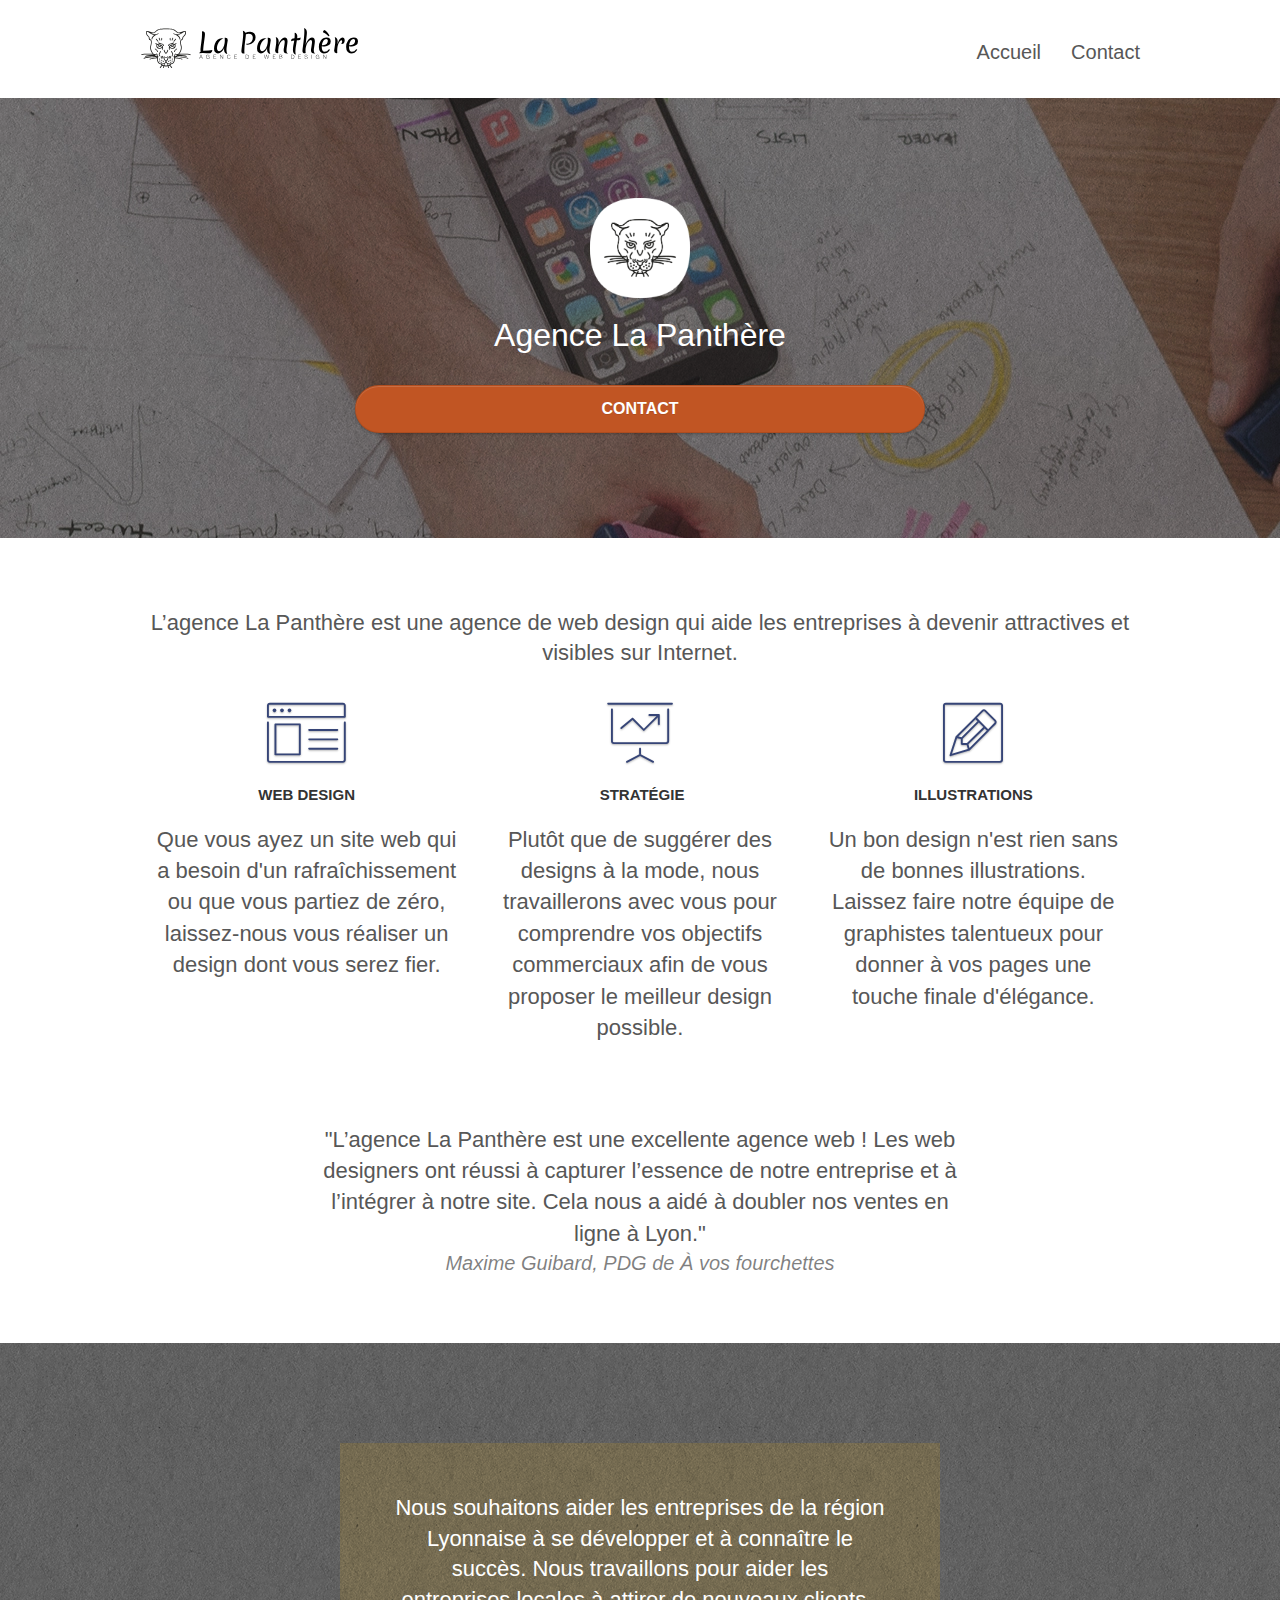
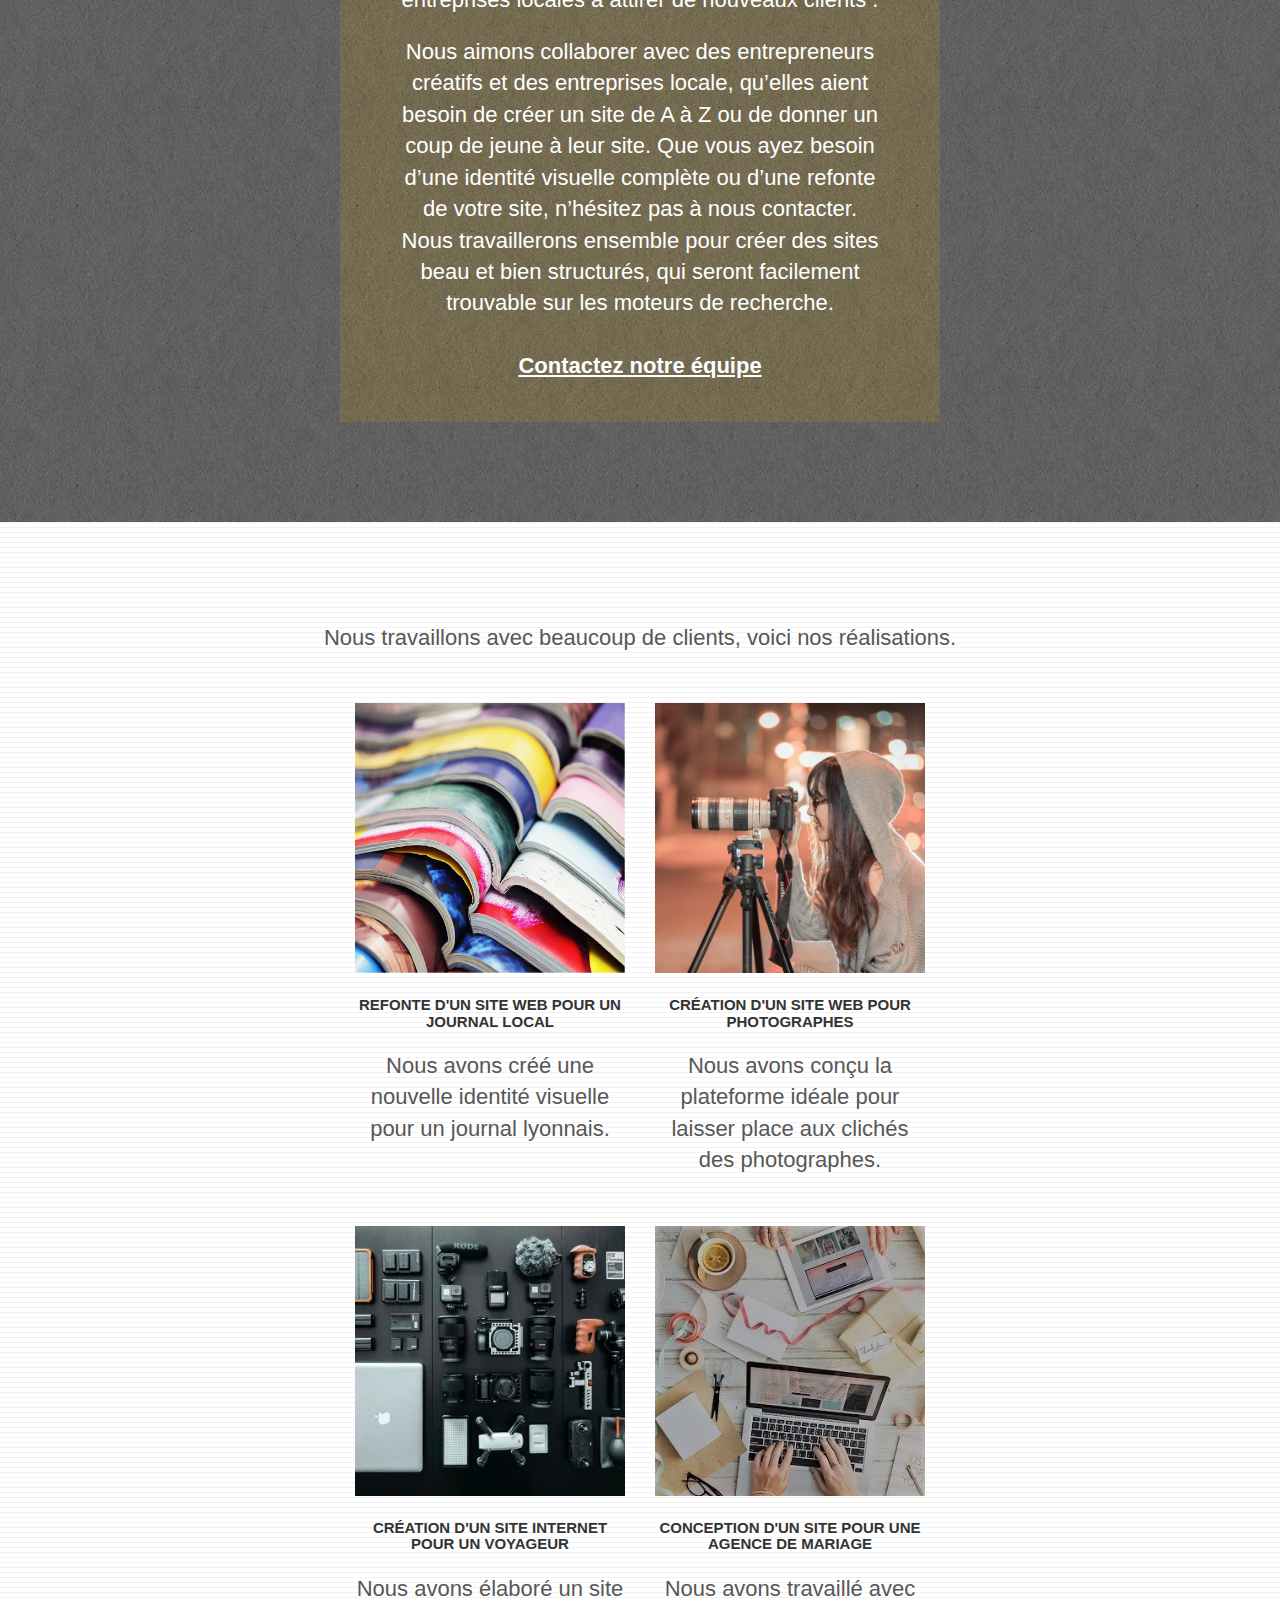
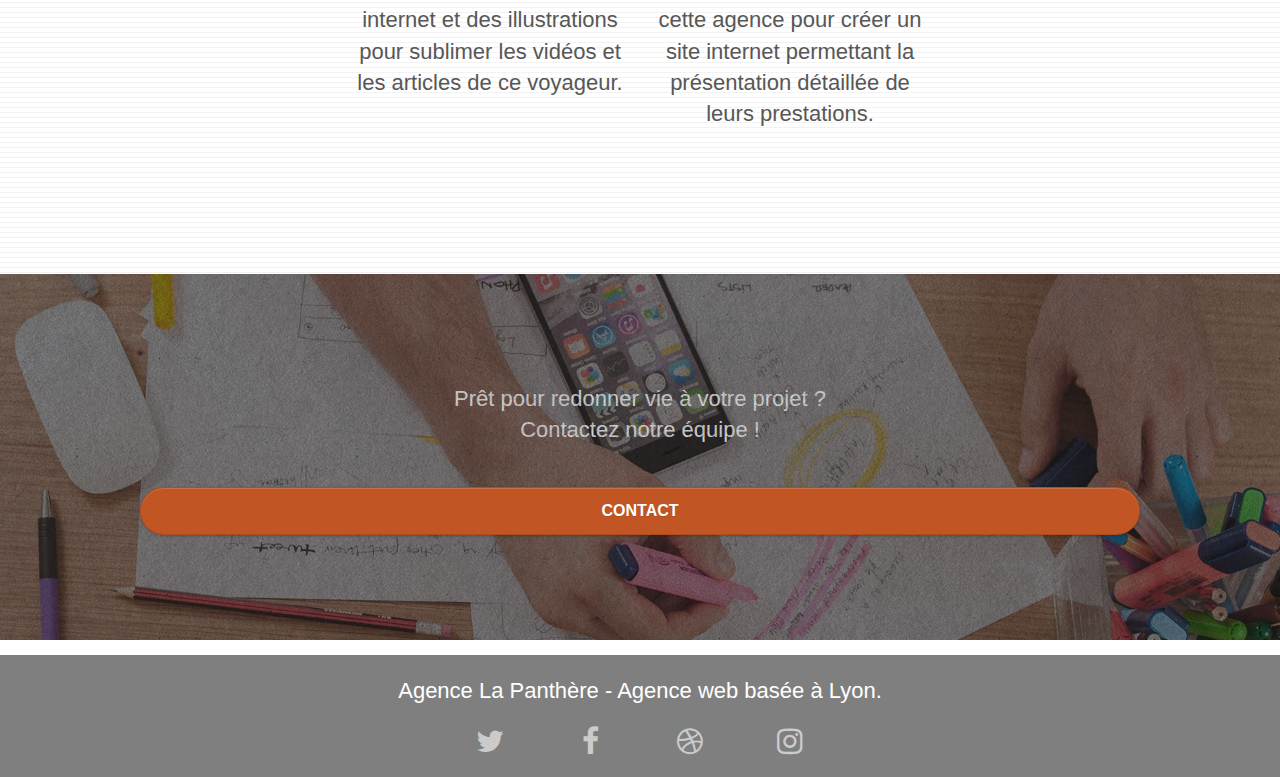
<file: index.html>
<!doctype html>
<html lang="fr">
<head>
	<meta charset="utf-8">
	<meta name="robots" content="index, follow">
	<meta name="description" content="Page de présentation de l'entreprise La Panthère en web design basée à Lyon pour présenter nos travaux terminés et proposer nos services pour votre site web.">
	<meta name="viewport" content="width=device-width, initial-scale=1.0, viewport-fit=cover">
	<link rel="shortcut icon" type="image/png" href="favicon.webp">
	<link rel="canonical" href="index.html" />
	<link rel="stylesheet" type="text/css" href="./css/bootstrap.css">
	<link rel="stylesheet" type="text/css" href="style.css">
	<link rel="stylesheet" type="text/css" href="./css/font-awesome.css">
	<link rel="stylesheet" type="text/css" href="./css/et-line.css">
	
    
	<script src="./js/jquery-2.1.0.js"></script>
	<script src="./js/bootstrap.js"></script>
	<script src="./js/blocs.js"></script>
	<script src="./js/jquery.touchSwipe.js" defer></script>
	<script src="./js/gmaps.js"></script>

    <title>La Panthère</title>

    
<!-- Analytics -->
 
<!-- Analytics END -->
    
</head>
<body>
<!-- Principal conteneur -->
<div class="page-container">
    
<!-- bloc-0 -->
<div class="bloc bgc-white l-bloc " id="bloc-0">
	<div class="container bloc-sm">
		<nav class="navbar row">
			<div class="navbar-header">
				<a class="navbar-brand" href="index.html"><img src="img/agence-la-panthere-monochrome.svg" alt="lyon web design logo agence web meilleure agence" height="40" /></a>
				<button id="nav-toggle" type="button" class="ui-navbar-toggle navbar-toggle" data-toggle="collapse" data-target=".navbar-1">
					<span class="sr-only">Toggle navigation</span><span class="icon-bar"></span><span class="icon-bar"></span><span class="icon-bar"></span>
				</button>
			</div>
			<div class="collapse navbar-collapse navbar-1 special-dropdown-nav">
				<ul class="site-navigation nav navbar-nav">
					<li>
						<a href="index.html">Accueil</a>
					</li>
					<li>
						<a href="contact.html">Contact</a>
					</li>
				</ul>
			</div>
		</nav>
	</div>
</div>
<!-- bloc-0 END -->

<!-- bloc-1-presentation -->
<div class="bloc bgc-dark-slate-blue bg-banniere d-bloc bg-t-edge bloc-bg-texture texture-paper b-parallax" id="bloc-1-hero">
	<div class="container bloc-lg">
		<div class="row tight-width-whitespace">
			<div class="col-sm-12">
				<img src="img/logo.webp" class="center-block image-resize-mode" width="100" alt="Agence La Panthère, agence web lyon, création logo lyon" />
				<h1 class="text-center hero-bloc-text tc-white ">
					Agence La Panthère
				</h1>
				<div class="text-center">
					<a href="contact.html" class="btn btn-lg btn-clean btn-rd cta-hero btn-atomic-tangerine" id="cta-hero">Contact</a>
				</div>
			</div>
		</div>
	</div>
</div>
<!-- bloc-1-presentation END -->

<!-- bloc-2-services -->
<div class="bloc bgc-white l-bloc" id="bloc-2-services">
	<div class="container bloc-md">
		<div class="row">
			<h2>L’agence La Panthère est  une agence de web design qui aide les entreprises à devenir attractives et visibles sur Internet.</h2>
		</div>
		<div class="row voffset-lg med-width-whitespace">
			<div class="col-sm-4">
				<div class="text-center">
					<span class="et-icon-browser sm-shadow icon-dark-slate-blue icons icon-lg"></span>
				</div>
				<h3 class="mg-md text-center">
					Web design
				</h3>
				<p class="text-center ">
					Que vous ayez un site web qui a besoin d'un rafraîchissement ou que vous partiez de zéro, laissez-nous vous réaliser un design dont vous serez fier.
				</p>
			</div>
			<div class="col-sm-4">
				<div class="text-center">
					<span class="et-icon-presentation sm-shadow icon-dark-slate-blue icons icon-lg"></span>
				</div>
				<h3 class="mg-md text-center">
					&nbsp;Stratégie
				</h3>
				<p class="text-center ">
					Plutôt que de suggérer des designs à la mode, nous travaillerons avec vous pour comprendre vos objectifs commerciaux afin de vous proposer le meilleur design possible.<br>
				</p>
			</div>
			<div class="col-sm-4">
				<div class="text-center">
					<span class="et-icon-edit sm-shadow icon-dark-slate-blue icons icon-lg"></span>
				</div>
				<h3 class="mg-md text-center">
					Illustrations
				</h3>
				<p class="text-center ">
					Un bon design n'est rien sans de bonnes illustrations. Laissez faire notre équipe de graphistes talentueux pour donner à vos pages une touche finale d'élégance.
				</p>
			</div>
		</div>
		<div class="row voffset-lg voffset">
			<div class="col-xs-12 col-md-8 col-md-offset-2 text-center">
				<p>"L’agence La Panthère est une excellente agence web ! Les web designers ont réussi à capturer l’essence de notre entreprise et à l’intégrer à notre site. Cela nous a aidé à doubler nos ventes en ligne à Lyon."</p>
				<span>Maxime Guibard, PDG de À vos fourchettes </span>
			</div>
		</div>
	</div>
</div>
<!-- bloc-2-services END -->

<!-- bloc-3-what-i-do -->
<div class="bloc tc-white bgc-atomic-tangerine bg-presentation d-bloc bloc-bg-texture texture-paper b-parallax" id="bloc-3-what-i-do">
	<div class="container bloc-lg">
		<div class="row tight-width-whitespace black-background">
			<div class="col-sm-12">
				<h2 class="mg-md text-center tc-white">
					Nous souhaitons aider les entreprises de la région Lyonnaise à se développer et à connaître le succès. Nous travaillons pour aider les entreprises locales à attirer de nouveaux clients .<br>
				</h2>
				<p class="text-center white">
					Nous aimons collaborer avec des entrepreneurs créatifs et des entreprises locale, qu’elles aient besoin de créer un site de A à Z ou de donner un coup de jeune à leur site. Que vous ayez besoin d’une identité visuelle complète ou d’une refonte de votre site, n’hésitez pas à nous contacter. Nous travaillerons ensemble pour créer des sites beau et bien structurés, qui seront facilement trouvable sur les moteurs de recherche. <br><br><a class="ltc-white bold-link" href="page2.html">Contactez notre équipe</a><br>
				</p>
			</div>
		</div>
	</div>
</div>
<!-- bloc-3-what-i-do END -->

<!-- bloc-4-portfolio -->
<div class="bloc bgc-white bg-lines-h2-bg bg-repeat l-bloc" id="bloc-4-portfolio">
	<div class="container bloc-lg">
		<div class="row">
			<div class="col-sm-12 text-center">
				<p>Nous travaillons avec beaucoup de clients, voici nos réalisations.</p>
			</div>
		</div>
		<div class="row tight-width-whitespace portfolio-row">
			<div class="col-sm-6">
				<a href="#" data-lightbox="img/1.webp" data-gallery-id="gallery-1" data-caption="Refonte d'un site web pour un journal local" data-frame="snapshot-lb"><img src="img/1.webp" alt="lyon web design logo agence web meilleure agence et refonte site web journal" class="img-responsive portfolio-thumb" /></a>
				<h3 class="mg-md text-center">
					Refonte d'un site web pour un journal local
				</h3>
				<p class="text-center">
					Nous avons créé une nouvelle identité visuelle pour un journal lyonnais.
				</p>
			</div>
			<div class="col-sm-6">
				<a href="#" data-lightbox="img/2.jpg" data-gallery-id="gallery-1" data-caption="Création d'un site web pour photographes" data-frame="snapshot-lb"><img src="img/2.jpg" class="img-responsive portfolio-thumb" alt="lyon web design logo agence web meilleure agence, Création d'un site web pour photographes" /></a>
				<h3 class="mg-md text-center">
					Création d'un site web pour photographes
				</h3>
				<p class="text-center">
					Nous avons conçu la plateforme idéale pour laisser place aux clichés des photographes.
				</p>
			</div>
		</div>
		<div class="row tight-width-whitespace portfolio-row">
			<div class="col-sm-6">
				<a href="#" data-lightbox="img/3.webp" data-gallery-id="gallery-1" data-caption="Création d'un site internet pour un voyageur" data-frame="snapshot-lb"><img src="img/3.webp" class="img-responsive portfolio-thumb" alt="lyon web design logo agence web meilleure agence, Création d'un site web pour voyageur"/></a>
				<h3 class="mg-md text-center">
					Création d'un site internet pour un voyageur
				</h3>
				<p class="text-center">
					Nous avons élaboré un site internet et des illustrations pour sublimer les vidéos et les articles de ce voyageur.
				</p>
			</div>
			<div class="col-sm-6">
				<a href="#" data-lightbox="img/4.webp" data-gallery-id="gallery-1" data-caption="Conception d'un site pour une agence de mariage" data-frame="snapshot-lb"><img src="img/4.webp" class="img-responsive portfolio-thumb" alt="lyon web design logo agence web meilleure agence, Création d'un site web pour agence de mariage" /></a>
				<h3 class="mg-md text-center">
					Conception d'un site pour une agence de mariage
				</h3>
				<p class="text-center">
					Nous avons travaillé avec cette agence pour créer un site internet permettant la présentation détaillée de leurs prestations.
				</p>
			</div>
		</div>
	</div>
</div>
<!-- bloc-4-portfolio END -->

<!-- bloc-5-cta -->
<div class="bloc bgc-dark-slate-blue bg-banniere d-bloc bloc-bg-texture texture-paper" id="bloc-5-cta">
	<div class="container bloc-lg">
		<div class="row">
			<h2 class="mg-md text-center tc-white">
				Prêt pour redonner vie à votre projet ?<br>Contactez notre équipe !
			</h2>
			<div class="col-sm-12 text-center">
				<a href="page2.html" class="btn btn-atomic-tangerine btn-clean btn-rd btn-lg cta-hero">Contact</a>
			</div>
		</div>
	</div>
</div>
<!-- bloc-5-cta END -->

<!-- Footer - bloc-8 -->
<div class="bloc bgc-atomic-tangerine d-bloc" id="bloc-8">
	<div class="container bloc-sm">
		<div class="row">
			<div class="col-sm-12">
				<p class="text-center white">
					Agence La Panthère - Agence web basée à Lyon.<br>
				</p>
				<div class="row row-no-gutters social">
					<div class="col-sm-3">
						<div class="text-center">
							<a class="social" href="https://www.twitter.com"><span class="fa fa-twitter icon-md"></span><span class="sr-only">Twitter</span></a>
						</div>
					</div>
					<div class="col-sm-3">
						<div class="text-center">
							<a class="social" href="https://www.facebook.com"><span class="fa fa-facebook icon-md"></span><span class="sr-only">Facebook</span></a>
						</div>
					</div>
					<div class="col-sm-3">
						<div class="text-center">
							<a class="social" href="https://www.dribbble.com"><span class="fa fa-dribbble icon-md"></span><span class="sr-only">Dribbble</span></a>
						</div>
					</div>
					<div class="col-sm-3">
						<div class="text-center">
							<a class="social" href="https://www.instagram.com"><span class="fa fa-instagram icon-md"></span><span class="sr-only">Instagram</span></a>
						</div>
					</div>
				</div>
			</div>
		</div>
	</div>
</div>
<!-- Footer - bloc-8 END -->

</div>
<!-- Principal conteneur END -->
    

</body>
</html>
</file>
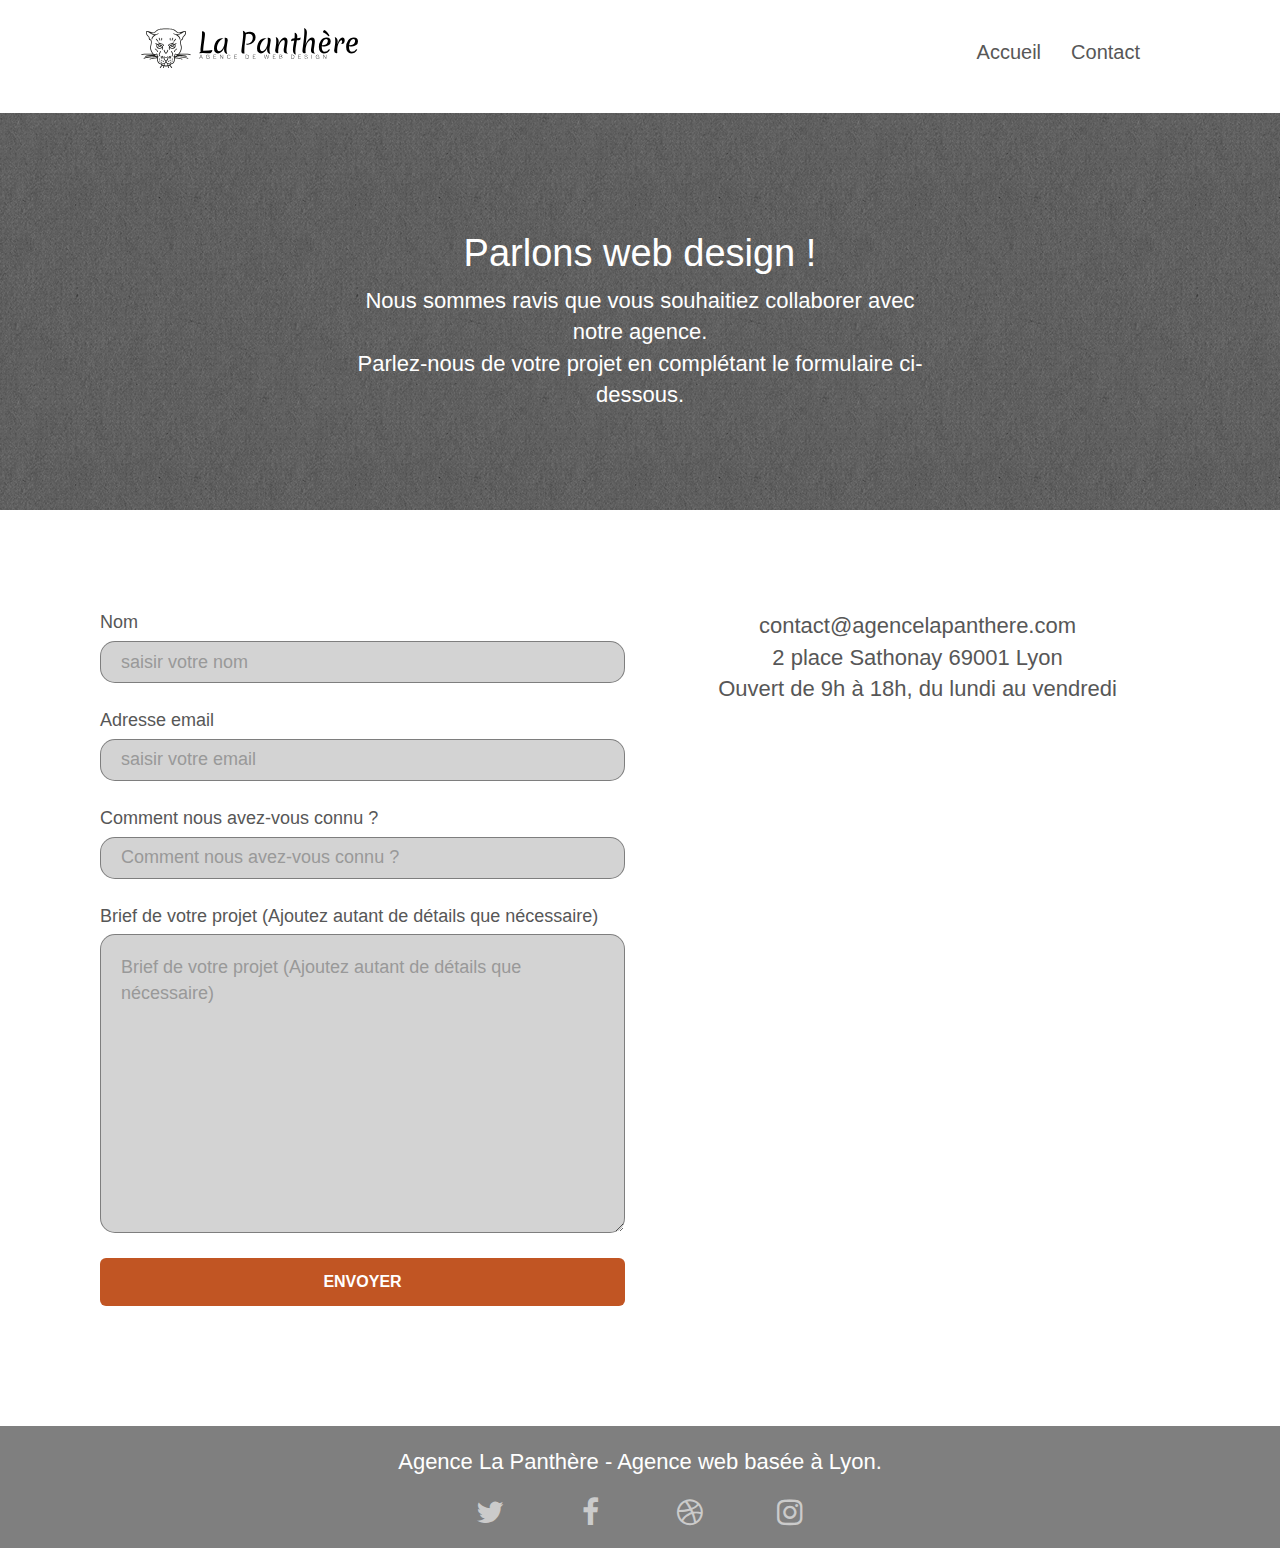
<file: contact.html>
<!doctype html>
<html lang="fr">
<head>
    <meta charset="utf-8">
    <meta name="robots" content="index, follow">
    <meta name="description" content="Page de contact de l'entreprise La Panthère spécialisée en web design basée dans la ville de Lyon afin de proposer un devis sur mesure pour votre site web.">
    <meta name="viewport" content="width=device-width, initial-scale=1.0, viewport-fit=cover">
    <link rel="shortcut icon" type="image/png" href="favicon.jpg">
    <link rel="canonical" href="index.html" />
	<link rel="stylesheet" type="text/css" href="./css/bootstrap.css">
	<link rel="stylesheet" type="text/css" href="style.css">
	<link rel="stylesheet" type="text/css" href="./css/font-awesome.css">
	<link rel="stylesheet" type="text/css" href="./css/et-line.css">
	
    
	<script src="./js/jquery-2.1.0.js"></script>
	<script src="./js/bootstrap.js"></script>
	<script src="./js/blocs.js"></script>
	<script src="./js/jqBootstrapValidation.js"></script>
	<script src="./js/formHandler.js"></script>
    <title>Contact</title>

    
<!-- Analytics -->
 
<!-- Analytics END -->
    
</head>
<body>
<!-- Principal conteneur -->
<div class="page-container">
    
<!-- bloc-0 -->
<div class="bloc bgc-white l-bloc " id="bloc-0">
	<div class="container bloc-sm">
		<nav class="navbar row">
			<div class="navbar-header">
				<a class="navbar-brand" href="index.html"><img src="img/agence-la-panthere-monochrome.svg" alt="atlanta web design logo" height="40" /></a>
				<button id="nav-toggle" type="button" class="ui-navbar-toggle navbar-toggle" data-toggle="collapse" data-target=".navbar-1">
					<span class="sr-only">Toggle navigation</span><span class="icon-bar"></span><span class="icon-bar"></span><span class="icon-bar"></span>
				</button>
			</div>
			<div class="collapse navbar-collapse navbar-1 special-dropdown-nav">
				<ul class="site-navigation nav navbar-nav">
					<li>
						<a href="index.html">Accueil</a>
					</li>
					<li>
						<a href="contact.html">Contact</a>
					</li>
				</ul>
			</div>
		</nav>
	</div>
</div>
<!-- bloc-0 END -->

<!-- bloc-6 -->
<div class="bloc bg-dots-bg bg-repeat bgc-atomic-tangerine d-bloc bloc-bg-texture texture-paper" id="bloc-6">
	<div class="container bloc-lg">
		<div class="row">
			<div class="col-sm-12">
				<h1 class="text-center hero-bloc-text tc-white">
					Parlons web design !
				</h1>
				<p class="text-center mg-lg tc-white tight-width-whitespace">
					Nous sommes ravis que vous souhaitiez collaborer avec notre agence.<br>
					Parlez-nous de votre projet en complétant le formulaire ci-dessous.
				</p>
			</div>
		</div>
	</div>
</div>
<!-- bloc-6 END -->

<!-- bloc-7 -->
<div class="bloc bgc-white l-bloc" id="bloc-7">
	<div class="container-fluid bloc-lg">
		<div class="row">
			<div class="col-sm-6">
				<form id="form_1" novalidate>
					<div class="form-group">
						<label for="name">
							Nom
						</label>
						<input id="name" class="form-control" required placeholder="saisir votre nom"/>
					</div>
					<div class="form-group">
						<label for="email">
							Adresse email
						</label>
						<input id="email" class="form-control" type="email" required placeholder="saisir votre email" />
					</div>
					<div class="form-group">
						<label for="source">
							Comment nous avez-vous connu ?
						</label>
						<input class="form-control" type="text" required id="source" placeholder="Comment nous avez-vous connu ?" />
					</div>
					<div class="form-group">
						<label for="message">
							Brief de votre projet (Ajoutez autant de détails que nécessaire)<br>
						</label><textarea id="message" class="form-control" rows="10" cols="50" required placeholder="Brief de votre projet (Ajoutez autant de détails que nécessaire)"></textarea>
					</div> 
					<button class="bloc-button btn btn-lg btn-block cta-hero btn-atomic-tangerine" type="submit">
						Envoyer
					</button>
				</form>
			</div>
			<div class="col-sm-6">
				<p>
					contact@agencelapanthere.com<br>2 place Sathonay 69001 Lyon<br>Ouvert de 9h à 18h, du lundi au vendredi<br>
				</p>
			</div>
		</div>
	</div>
</div>
<!-- bloc-7 END -->

<!-- ScrollToTop Button -->
<a class="bloc-button btn btn-d scrollToTop" onclick="scrollToTarget('1')"><span class="fa fa-chevron-up"></span></a>
<!-- ScrollToTop Button END-->


<!-- Footer - bloc-8 -->
<div class="bloc bgc-atomic-tangerine d-bloc" id="bloc-8">
	<div class="container bloc-sm">
		<div class="row">
			<div class="col-sm-12">
				<p class="text-center white">
					Agence La Panthère - Agence web basée à Lyon.<br>
				</p>
				<div class="row row-no-gutters social">
					<div class="col-sm-3">
						<div class="text-center">
							<a class="social" href="https://www.twitter.com"><span class="fa fa-twitter icon-md"></span><span class="sr-only">Twitter</span></a>
						</div>
					</div>
					<div class="col-sm-3">
						<div class="text-center">
							<a class="social" href="https://www.facebook.com"><span class="fa fa-facebook icon-md"></span><span class="sr-only">Facebook</span></a>
						</div>
					</div>
					<div class="col-sm-3">
						<div class="text-center">
							<a class="social" href="https://www.dribbble.com"><span class="fa fa-dribbble icon-md"></span><span class="sr-only">Dribbble</span></a>
						</div>
					</div>
					<div class="col-sm-3">
						<div class="text-center">
							<a class="social" href="https://www.instagram.com"><span class="fa fa-instagram icon-md"></span><span class="sr-only">Instagram</span></a>
						</div>
					</div>
				</div>
			</div>
		</div>
	</div>
</div>
<!-- Footer - bloc-8 END -->

</div>
<!-- Principal conteneur END -->
    

</body>
</html>
</file>
<file: style.css>
body {
    margin: 0;
    padding: 0;
    background: #FFF;
    overflow-x: hidden;
    -webkit-font-smoothing: antialiased;
    -moz-osx-font-smoothing: grayscale;
}

a,
button {
    transition: all .3s ease-in-out;
    outline: none!important;
}

a:hover {
    text-decoration: none;
    cursor: pointer;
}

#page-loading-blocs-notifaction {
    position: fixed;
    top: 0;
    bottom: 0;
    width: 100%;
    z-index: 100000;
    background: #FFFFFF url("img/pageload-spinner.gif") no-repeat center center;
}
.row p{
    font-size: 22px;
    text-align: center;
    margin-bottom: 0;
}
.col-xs-12 span{
    font-size: 20px;
    font-style: italic;
    font-weight: lighter;
}
.bloc {
    width: 100%;
    clear: both;
    background: 50% 50% no-repeat;
    padding: 0 50px;
    -webkit-background-size: cover;
    -moz-background-size: cover;
    -o-background-size: cover;
    background-size: cover;
    position: relative;
}

.bloc .container {
    padding-left: 0;
    padding-right: 0;
}

.bloc-lg {
    padding: 100px 50px;
}

.bloc-md {
    padding: 50px;
}

.bloc-sm {
    padding: 20px 50px;
}

.bg-center,
.bg-l-edge,
.bg-r-edge,
.bg-t-edge,
.bg-b-edge,
.bg-tl-edge,
.bg-bl-edge,
.bg-tr-edge,
.bg-br-edge,
.bg-repeat {
    -webkit-background-size: auto!important;
    -moz-background-size: auto!important;
    -o-background-size: auto!important;
    background-size: auto!important;
}

.bg-repeat {
    background: repeat;
}

.bg-t-edge {
    background: top no-repeat;
}

.bloc-bg-texture::before {
    content: "";
    background-size: 2px 2px;
    position: absolute;
    top: 0;
    bottom: 0;
    left: 0;
    right: 0;
}

.texture-paper::before {
    background: url("img/texture-paper.webp");
    background-size: 280px 280px;
}

.b-parallax {
    background-attachment: fixed;
}

.d-bloc {
    color: rgba(255, 255, 255, .7);
}

.d-bloc button:hover {
    color: rgba(255, 255, 255, .9);
}

.d-bloc .icon-round,
.d-bloc .icon-square,
.d-bloc .icon-rounded,
.d-bloc .icon-semi-rounded-a,
.d-bloc .icon-semi-rounded-b {
    border-color: rgba(255, 255, 255, .9);
}

.d-bloc .divider-h span {
    border-color: rgba(255, 255, 255, .2);
}

.d-bloc .a-btn,
.d-bloc .navbar a,
.d-bloc .navbar-brand,
.d-bloc a .icon-sm,
.d-bloc a .icon-md,
.d-bloc a .icon-lg,
.d-bloc a .icon-xl,
.d-bloc h1 a,
.d-bloc h2 a,
.d-bloc h3 a,
.d-bloc h4 a,
.d-bloc h5 a,
.d-bloc h6 a,
.d-bloc p a {
    color: rgba(255, 255, 255, .6);
}

.d-bloc .a-btn:hover,
.d-bloc .navbar a:hover,
.d-bloc .navbar-brand:hover,
.d-bloc a:hover .icon-sm,
.d-bloc a:hover .icon-md,
.d-bloc a:hover .icon-lg,
.d-bloc a:hover .icon-xl,
.d-bloc h1 a:hover,
.d-bloc h2 a:hover,
.d-bloc h3 a:hover,
.d-bloc h4 a:hover,
.d-bloc h5 a:hover,
.d-bloc h6 a:hover,
.d-bloc p a:hover {
    color: rgba(255, 255, 255, 1);
}

.d-bloc .navbar-toggle .icon-bar {
    background: rgba(255, 255, 255, 1);
}

.d-bloc .btn-wire,
.d-bloc .btn-wire:hover {
    color: rgba(255, 255, 255, 1);
    border-color: rgba(255, 255, 255, 1);
}

.d-bloc .panel {
    color: rgba(0, 0, 0, .5);
}

.d-bloc .panel button:hover {
    color: rgba(0, 0, 0, .7);
}

.d-bloc .panel icon {
    border-color: rgba(0, 0, 0, .7);
}

.d-bloc .panel .divider-h span {
    border-color: rgba(0, 0, 0, .1);
}

.d-bloc .panel .a-btn {
    color: rgba(0, 0, 0, .6);
}

.d-bloc .panel .a-btn:hover {
    color: rgba(0, 0, 0, 1);
}

.d-bloc .panel .btn-wire,
.d-bloc .panel .btn-wire:hover {
    color: rgba(0, 0, 0, .7);
    border-color: rgba(0, 0, 0, .3);
}

.d-bloc .panel,
.l-bloc {
    color: rgba(0, 0, 0, .5);
}

.d-bloc .panel button:hover,
.l-bloc button:hover {
    color: rgba(0, 0, 0, .7);
}

.l-bloc .icon-round,
.l-bloc .icon-square,
.l-bloc .icon-rounded,
.l-bloc .icon-semi-rounded-a,
.l-bloc .icon-semi-rounded-b {
    border-color: rgba(0, 0, 0, .7);
}

.d-bloc .panel .divider-h span,
.l-bloc .divider-h span {
    border-color: rgba(0, 0, 0, .1);
}

.d-bloc .panel .a-btn,
.l-bloc .a-btn,
.l-bloc .navbar a,
.l-bloc .navbar-brand,
.l-bloc a .icon-sm,
.l-bloc a .icon-md,
.l-bloc a .icon-lg,
.l-bloc a .icon-xl,
.l-bloc h1 a,
.l-bloc h2 a,
.l-bloc h3 a,
.l-bloc h4 a,
.l-bloc h5 a,
.l-bloc h6 a,
.l-bloc p a {
    color: rgba(0, 0, 0, .6);
}

.d-bloc .panel .a-btn:hover,
.l-bloc .a-btn:hover,
.l-bloc .navbar a:hover,
.l-bloc .navbar-brand:hover,
.l-bloc a:hover .icon-sm,
.l-bloc a:hover .icon-md,
.l-bloc a:hover .icon-lg,
.l-bloc a:hover .icon-xl,
.l-bloc h1 a:hover,
.l-bloc h2 a:hover,
.l-bloc h3 a:hover,
.l-bloc h4 a:hover,
.l-bloc h5 a:hover,
.l-bloc h6 a:hover,
.l-bloc p a:hover {
    color: rgba(0, 0, 0, 1);
}

.l-bloc .navbar-toggle .icon-bar {
    color: rgba(0, 0, 0, .6);
}

.d-bloc .panel .btn-wire,
.d-bloc .panel .btn-wire:hover,
.l-bloc .btn-wire,
.l-bloc .btn-wire:hover {
    color: rgba(0, 0, 0, .7);
    border-color: rgba(0, 0, 0, .3);
}

.voffset {
    margin-top: 30px;
}

.voffset-lg {
    margin-top: 80px;
}

.row-no-gutters {
    margin-right: 0;
    margin-left: 0;
}

.row.row-no-gutters > [class^="col-"],
.row.row-no-gutters > [class*=" col-"] {
    padding-right: 0;
    padding-left: 0;
}

#bloc-1-hero h1 {
    font-size: 32px;
}

.navbar {
    margin-bottom: 0;
    z-index: 1;
}

.navbar-brand {
    height: auto;
    padding: 3px 15px;
    font-size: 25px;
    font-weight: normal;
    font-weight: 600;
    line-height: 44px;
}

.navbar-brand img {
    max-height: 200px;
    margin: 0 5px 0 0;
    display: inline;
}

.navbar-brand img[src$=svg] {
    min-width: 100px;
}

.nav-center .navbar-brand img {
    margin: 0;
}

.navbar .nav {
    padding-top: 2px;
    margin-right: -16px;
    float: right;
    z-index: 1;
}

.nav > li {
    float: left;
    margin-top: 4px;
    font-size: 20px;
    list-style-type: none;
}


.navbar-nav .open .dropdown-menu > li > a {
    text-align: inherit;
}

.nav > li a:hover,
.nav > li a:focus {
    background: transparent;
}

.navbar-toggle {
    margin: 10px 10px 0 0;
    border: 0px;
}

.navbar-toggle:hover {
    background: transparent!important;
}

.navbar-toggle .icon-bar {
    background-color: rgba(0, 0, 0, .5);
    width: 26px;
}

.nav-invert .navbar .nav {
    float: left;
}

.nav-invert .navbar-header,
.nav-invert .navbar-brand {
    float: right;
    position: relative;
    z-index: 2;
}

@media (min-width: 768px) {
    .nav > li .dropdown-menu a,
    .nav > li .dropdown-menu a:hover {
        color: #484848;
    }
    .nav-invert .site-navigation {
        left: 0;
        right: 0;
    }
    .nav-center {
        text-align: center;
    }
    .nav-center .navbar-header {
        width: 100%;
    }
    .nav-center .navbar-header,
    .nav-center .navbar-brand,
    .nav-center .nav > li {
        float: none;
        display: inline-block;
    }
    .nav-center .site-navigation {
        position: relative;
        width: 100%;
        right: 0;
        margin-right: 0px;
        margin-top: 20px;
    }
    .nav-center.mini-nav .navbar-toggle {
        float: none;
        margin: 10px auto 0;
    }
}

.nav > li > .dropdown a {
    background: none!important;
    display: block;
    padding: 14px 15px;
}

nav .caret {
    margin: 0 5px;
}

.dropdown-menu .dropdown-menu {
    top: -8px;
    left: 100%;
}

.dropdown-menu .dropmenu-flow-right {
    top: 100%;
    left: 0;
    margin-left: -1px;
    border-top-left-radius: 0;
    border-top-right-radius: 0;
}

.dropdown-menu .dropdown span {
    border: 4px solid black;
    border-top-color: transparent;
    border-right-color: transparent;
    border-bottom-color: transparent;
    margin: 6px -5px 0 0!important;
    float: right;
}

.mg-md {
    margin-top: 10px;
    margin-bottom: 20px;
}

.mg-lg {
    margin-top: 10px;
    margin-bottom: 40px;
}

.btn {
    margin: 0 5px 5px 0;
}

.btn.pull-right {
    margin: 0 0 5px 5px;
}

.btn-d,
.btn-d:hover,
.btn-d:focus {
    color: #FFF;
    background: rgba(0, 0, 0, .3);
}

button {
    outline: none!important;
}

.btn-rd {
    border-radius: 40px;
}

.btn-clean {
    border: 1px solid rgba(0, 0, 0, .08);
    border-bottom-color: rgba(0, 0, 0, .1);
    text-shadow: 0 1px 0 rgba(0, 0, 1, .1);
    box-shadow: 0 1px 3px rgba(0, 0, 1, .25), inset 0 1px 0 0 rgba(255, 255, 255, .15);
}

.icon-md {
    font-size: 30px!important;
}

.icon-lg {
    font-size: 60px!important;
}

.sm-shadow {
    text-shadow: 0 1px 2px rgba(0, 0, 0, .3);
}

.panel-sq,
.panel-sq .panel-heading,
.panel-sq .panel-footer {
    border-radius: 0;
}

.panel-rd {
    border-radius: 30px;
}

.panel-rd .panel-heading {
    border-radius: 29px 29px 0 0;
}

.panel-rd .panel-footer {
    border-radius: 0 0 29px 29px;
}

.form-control {
    border-color: rgba(0, 0, 0, .4);
    box-shadow: none;
    color: black;
    background-color: lightgrey;
    border-radius: 15px;
    display: flex;
    padding: 20px;
    margin-bottom: 25px;
    font-size: 18px;
}
label{
    font-size: 18px;
}

.scrollToTop {
    width: 40px;
    height: 40px;
    position: fixed;
    bottom: 20px;
    right: 20px;
    opacity: 0;
    z-index: 500;
    transition: all .3s ease-in-out;
}

.scrollToTop span {
    margin-top: 6px;
}

.showScrollTop {
    font-size: 14px;
    opacity: 1;
}

a[data-lightbox] {
    position: relative;
    display: block;
    text-align: center;
}

a[data-lightbox]:hover::before {
    content: "+";
    font-family: "HelveticaNeue-Light", "Helvetica Neue Light", "Helvetica Neue", Helvetica, Arial;
    font-size: 32px;
    width: 50px;
    height: 50px;
    margin-left: -25px;
    border-radius: 50%;
    background: rgba(0, 0, 0, .6);
    color: #FFF;
    font-weight: 100;
    z-index: 1;
    position: absolute;
    top: 50%;
    transform: translateY(-50%);
    -webkit-transform: translateY(-50%);
}

a[data-lightbox]:hover img {
    opacity: 0.6;
    -webkit-animation-fill-mode: none;
    animation-fill-mode: none;
}

#lightbox-modal {
    display: flex;
    align-items: center;
}

#lightbox-modal .modal-dialog {
    width: 90%;
    max-width: 900px;
    margin: 0 auto 0;
}

#lightbox-modal .modal-dialog img {
    max-height: 90vh;
    margin: 0 auto;
}

.lightbox-caption {
    padding: 20px;
    color: #FFF;
    background: rgba(0, 0, 0, .5);
    position: absolute;
    left: 15px;
    right: 15px;
    bottom: 5px;
}

.close-lightbox {
    color: #FFF;
    font-size: 30px;
    position: absolute;
    top: 20px;
    right: 20px;
    z-index: 20;
    background: rgba(0, 0, 0, .5);
    border: none;
    line-height: 30px;
    padding: 0 9px 5px;
    opacity: 0.3;
}

.close-lightbox:hover,
.next-lightbox:hover,
.prev-lightbox:hover {
    opacity: 1.0;
    color: #FFF;
}

.next-lightbox,
.prev-lightbox {
    font-size: 20px;
    color: rgba(255, 255, 255, .9);
    background: rgba(0, 0, 0, .5);
    transition: all .2s ease-in-out;
    position: absolute;
    top: 45%;
    z-index: 1;
    opacity: 0.4;
}

.next-lightbox {
    padding: 6px 8px 1px 13px;
    right: 25px;
}

.prev-lightbox {
    padding: 6px 13px 1px 10px;
    left: 25px;
}

.snapshot-lb .modal-body {
    padding-bottom: 45px;
}

.snapshot-lb .lightbox-caption {
    padding: 0;
    color: rgba(0, 0, 0, .5);
    background: none;
}

h1,
h2,
h3,
h4,
h5,
h6,
p,
label,
.btn,
a {
    font-family: "helvetica";
    font-weight: 400;
    color: #575757!important;
}

.container {
    max-width: 1000px;
}

.hero-bloc-text {
    font-size: 38px;
}

.hero-bloc-text-sub {
    font-size: 36px;
}

.statement-bloc-text {
    line-height: 26px;
    font-style: italic;
    font-size: 20px;
    text-align: center;
    font-weight: lighter;
    max-width: 520px;
    margin: auto auto auto auto;
}

p {
    font-size: 11px;
}

.tight-width-whitespace {
    max-width: 600px;
    margin: auto auto auto auto;
}

.h1 {
    font-size: 20px;
    font-family: "Open Sans";
}

.cta-hero {
    margin-top: 22px;
    color: #FFFFFF!important;
    text-transform: uppercase;
    padding: 12px 28px 12px 28px;
    font-size: 16px;
    font-weight: 700;
}

.social {
    max-width: 400px;
    margin: auto auto auto auto;
    margin-top: 2rem;
}

h2 {
    font-size: 22px;
    line-height: 1.4em;
    text-align: center;
}


h3 {
    font-size: 15px;
    text-transform: uppercase;
    font-weight: 700;
    color: #333333!important;
}

.med-width-whitespace {
    width: 100%;
    margin: auto auto auto auto;
    box-shadow: 0px 0px 0px #000000;
}

h1 {
    color: #333333!important;
}

h4 {
    color: #333333!important;
}
.icons {
    margin-bottom: 14px;
    margin-top: 24px;
}

.white {
    color: #FFFFFF!important;
}

.portfolio-thumb {
    margin-bottom: 24px;
}

.portfolio-row {
    margin-bottom: 44px;
    margin-top: 50px;
}

.avatar {
    box-shadow: 0px 4px 9px rgba(0, 0, 0, 0.3);
}

.black-background {
    background-color: rgba(165, 147, 99, 0.7);
    padding: 40px 40px 40px 40px;
}

.bold-link {
    font-weight: 900;
    text-decoration: underline!important;
}

.bgc-white {
    background-color: #FFFFFF;
}

.bgc-dark-slate-blue {
    background-color: #364577;
}

.bgc-atomic-tangerine {
    background-color: rgba(0, 0, 0, .5);
    margin-top: 15px;   
}

.tc-white {
    color: white!important;
}

.btn-atomic-tangerine {
    background: #c15523;
    color: #FFFFFF!important;
    text-align: center;
    width: 100%;
}

.btn-atomic-tangerine:hover {
    background: #c27956!important;
    color: #FFFFFF!important;
}

.ltc-white {
    color: #FFFFFF!important;
}

.ltc-white:hover {
    color: #cccccc!important;
}

.ltc-atomic-tangerine {
    color: #F3976C!important;
}

.ltc-atomic-tangerine:hover {
    color: #c27956!important;
}

.icon-dark-slate-blue {
    color: #364577!important;
    border-color: #364577!important;
}

.bg-dots-bg {
    background-image: url("img/dots-bg.png");
}

.bg-lines-h2-bg {
    background-image: url("img/lines-h2-bg.png");
}

.bg-banniere {
    background-image: url("img/agence-la-panthere.webp");
}

.bg-presentation {
    background-image: url("img/image-de-presentation.webp");
}

@media (max-width: 1024px) {
    .bloc {
        padding-left: 20px;
        padding-right: 20px;
    }
    .bloc.full-width-bloc,
    .bloc-tile-2.full-width-bloc .container,
    .bloc-tile-3.full-width-bloc .container,
    .bloc-tile-4.full-width-bloc .container {
        padding-left: 0;
        padding-right: 0;
    }
}

@media (max-width: 992px) and (min-width: 768px) {
    .navbar .nav {
        max-width: 80%
    }
    .nav-center.navbar .nav {
        max-width: 100%
    }
}

@media only screen and (min-width: 768px) and (max-width: 1024px) and (orientation: landscape) {
    .b-parallax {
        background-attachment: scroll;
    }
}

@media only screen and (min-width: 1024px) and (max-width: 1366px) and (-webkit-min-device-pixel-ratio: 1.5) {
    .b-parallax {
        background-attachment: scroll;
    }
}

@media (max-width: 991px) {
    .container {
        width: 100%;
    }
    .b-parallax {
        background-attachment: scroll;
    }
    .page-container,
    #hero-bloc {
        overflow-x: hidden;
        position: relative;
    }
    .bloc-group,
    .bloc-group .bloc {
        display: block;
        width: 100%;
    }
    .bloc-fill-screen .fill-bloc-top-edge,
    .bloc-fill-screen .fill-bloc-bottom-edge {
        padding: 0 20px;
    }
}

@media (max-width: 767px) {
    .page-container {
        overflow-x: hidden;
        position: relative;
    }
    h1,
    h2,
    h3,
    h4,
    h5,
    h6,
    p,
    #disqus_thread {
        padding-left: 10px!important;
        padding-right: 10px!important;
    }
    .b-parallax {
        background-attachment: scroll;
    }
    .navbar .nav {
        padding-top: 0;
        border-top: 1px solid rgba(0, 0, 0, .2);
        float: none!important;
    }
    .navbar.row {
        margin-left: 0;
        margin-right: 0;
    }
    .site-navigation {
        position: inherit;
        transform: none;
        -webkit-transform: none;
        -ms-transform: none;
    }
    .nav > li {
        margin-top: 0;
        border-bottom: 1px solid rgba(0, 0, 0, .1);
        background: rgba(0, 0, 0, .05);
        text-align: left;
        padding-left: 15px;
        width: 100%;
    }
    .nav > li:hover {
        background: rgba(0, 0, 0, .08);
    }
    .dropdown .dropdown a .caret {
        float: none;
        margin: 5px 0 0 10px!important;
        border: 4px solid black;
        border-bottom-color: transparent;
        border-right-color: transparent;
        border-left-color: transparent;
    }
    #hero-bloc .navbar .nav {
        background: rgba(0, 0, 0, .8);
    }
    #hero-bloc .navbar .nav a {
        color: rgba(255, 255, 255, .6);
    }
    .hero {
        padding: 50px 0;
    }
    .hero-nav {
        left: -1px;
        right: -1px;
    }
    .navbar-collapse {
        padding: 0;
        overflow-x: hidden;
        -webkit-box-shadow: none;
        box-shadow: none;
    }
    .navbar-brand img {
        max-height: 40px;
        width: auto;
    }
    .nav-invert .navbar-header {
        float: none;
        width: 100%;
    }
    .nav-invert .navbar-toggle {
        float: left;
        margin-left: 10px;
    }
    .bloc {
        padding-left: 0;
        padding-right: 0;
    }
    .bloc-xxl,
    .bloc-xl,
    .bloc-lg {
        padding: 40px 0;
    }
    .bloc-sm,
    .bloc-md {
        padding-left: 0;
        padding-right: 0;
    }
    .bloc-tile-2 .container,
    .bloc-tile-3 .container,
    .bloc-tile-4 .container,
    .bloc-fill-screen .fill-bloc-top-edge,
    .bloc-fill-screen .fill-bloc-bottom-edge {
        padding-left: 0;
        padding-right: 0;
    }
    .a-block {
        padding: 0 10px;
    }
    .btn-dwn {
        display: none;
    }
    .voffset {
        margin-top: 5px;
    }
    .voffset-md {
        margin-top: 20px;
    }
    .voffset-lg {
        margin-top: 30px;
    }
    form {
        padding: 20px;
    }
    .close-lightbox {
        display: inline-block;
    }
    .blocsapp-device-iphone5 {
        background-size: 216px 425px;
        padding-top: 60px;
        width: 216px;
        height: 425px;
    }
    .blocsapp-device-iphone5 img {
        width: 180px;
        height: 320px;
    }
}

@media (max-width: 400px) {
    .bloc {
        padding-left: 0;
        padding-right: 0;
    }
}

@media (max-width: 767px) {
    .bloc-mob-center-text {
        text-align: center;
    }
}
</file>
<file: css/et-line.css>
@font-face {
    font-family: et-line;
    src: url(../fonts/et-line.eot);
    src: url(../fonts/et-line.eot?#iefix) format('embedded-opentype'), url(../fonts/et-line.woff) format('woff'), url(../fonts/et-line.ttf) format('truetype'), url(../fonts/et-line.svg#et-line) format('svg');
    font-weight: 400;
    font-style: normal
}

.et-icon-adjustments,
.et-icon-alarmclock,
.et-icon-anchor,
.et-icon-aperture,
.et-icon-attachment,
.et-icon-bargraph,
.et-icon-basket,
.et-icon-beaker,
.et-icon-bike,
.et-icon-book-open,
.et-icon-briefcase,
.et-icon-browser,
.et-icon-calendar,
.et-icon-camera,
.et-icon-caution,
.et-icon-chat,
.et-icon-circle-compass,
.et-icon-clipboard,
.et-icon-clock,
.et-icon-cloud,
.et-icon-compass,
.et-icon-desktop,
.et-icon-dial,
.et-icon-document,
.et-icon-documents,
.et-icon-download,
.et-icon-dribbble,
.et-icon-edit,
.et-icon-envelope,
.et-icon-expand,
.et-icon-facebook,
.et-icon-flag,
.et-icon-focus,
.et-icon-gears,
.et-icon-genius,
.et-icon-gift,
.et-icon-global,
.et-icon-globe,
.et-icon-googleplus,
.et-icon-grid,
.et-icon-happy,
.et-icon-hazardous,
.et-icon-heart,
.et-icon-hotairballoon,
.et-icon-hourglass,
.et-icon-key,
.et-icon-laptop,
.et-icon-layers,
.et-icon-lifesaver,
.et-icon-lightbulb,
.et-icon-linegraph,
.et-icon-linkedin,
.et-icon-lock,
.et-icon-magnifying-glass,
.et-icon-map,
.et-icon-map-pin,
.et-icon-megaphone,
.et-icon-mic,
.et-icon-mobile,
.et-icon-newspaper,
.et-icon-notebook,
.et-icon-paintbrush,
.et-icon-paperclip,
.et-icon-pencil,
.et-icon-phone,
.et-icon-picture,
.et-icon-pictures,
.et-icon-piechart,
.et-icon-presentation,
.et-icon-pricetags,
.et-icon-printer,
.et-icon-profile-female,
.et-icon-profile-male,
.et-icon-puzzle,
.et-icon-quote,
.et-icon-recycle,
.et-icon-refresh,
.et-icon-ribbon,
.et-icon-rss,
.et-icon-sad,
.et-icon-scissors,
.et-icon-scope,
.et-icon-search,
.et-icon-shield,
.et-icon-speedometer,
.et-icon-strategy,
.et-icon-streetsign,
.et-icon-tablet,
.et-icon-target,
.et-icon-telescope,
.et-icon-toolbox,
.et-icon-tools,
.et-icon-tools-2,
.et-icon-trophy,
.et-icon-tumblr,
.et-icon-twitter,
.et-icon-upload,
.et-icon-video,
.et-icon-wallet,
.et-icon-wine {
    font-family: et-line;
    speak: none;
    font-style: normal;
    font-weight: 400;
    font-variant: normal;
    text-transform: none;
    line-height: 1;
    -webkit-font-smoothing: antialiased;
    -moz-osx-font-smoothing: grayscale;
    display: inline-block
}

.et-icon-mobile:before {
    content: "\e000"
}

.et-icon-laptop:before {
    content: "\e001"
}

.et-icon-desktop:before {
    content: "\e002"
}

.et-icon-tablet:before {
    content: "\e003"
}

.et-icon-phone:before {
    content: "\e004"
}

.et-icon-document:before {
    content: "\e005"
}

.et-icon-documents:before {
    content: "\e006"
}

.et-icon-search:before {
    content: "\e007"
}

.et-icon-clipboard:before {
    content: "\e008"
}

.et-icon-newspaper:before {
    content: "\e009"
}

.et-icon-notebook:before {
    content: "\e00a"
}

.et-icon-book-open:before {
    content: "\e00b"
}

.et-icon-browser:before {
    content: "\e00c"
}

.et-icon-calendar:before {
    content: "\e00d"
}

.et-icon-presentation:before {
    content: "\e00e"
}

.et-icon-picture:before {
    content: "\e00f"
}

.et-icon-pictures:before {
    content: "\e010"
}

.et-icon-video:before {
    content: "\e011"
}

.et-icon-camera:before {
    content: "\e012"
}

.et-icon-printer:before {
    content: "\e013"
}

.et-icon-toolbox:before {
    content: "\e014"
}

.et-icon-briefcase:before {
    content: "\e015"
}

.et-icon-wallet:before {
    content: "\e016"
}

.et-icon-gift:before {
    content: "\e017"
}

.et-icon-bargraph:before {
    content: "\e018"
}

.et-icon-grid:before {
    content: "\e019"
}

.et-icon-expand:before {
    content: "\e01a"
}

.et-icon-focus:before {
    content: "\e01b"
}

.et-icon-edit:before {
    content: "\e01c"
}

.et-icon-adjustments:before {
    content: "\e01d"
}

.et-icon-ribbon:before {
    content: "\e01e"
}

.et-icon-hourglass:before {
    content: "\e01f"
}

.et-icon-lock:before {
    content: "\e020"
}

.et-icon-megaphone:before {
    content: "\e021"
}

.et-icon-shield:before {
    content: "\e022"
}

.et-icon-trophy:before {
    content: "\e023"
}

.et-icon-flag:before {
    content: "\e024"
}

.et-icon-map:before {
    content: "\e025"
}

.et-icon-puzzle:before {
    content: "\e026"
}

.et-icon-basket:before {
    content: "\e027"
}

.et-icon-envelope:before {
    content: "\e028"
}

.et-icon-streetsign:before {
    content: "\e029"
}

.et-icon-telescope:before {
    content: "\e02a"
}

.et-icon-gears:before {
    content: "\e02b"
}

.et-icon-key:before {
    content: "\e02c"
}

.et-icon-paperclip:before {
    content: "\e02d"
}

.et-icon-attachment:before {
    content: "\e02e"
}

.et-icon-pricetags:before {
    content: "\e02f"
}

.et-icon-lightbulb:before {
    content: "\e030"
}

.et-icon-layers:before {
    content: "\e031"
}

.et-icon-pencil:before {
    content: "\e032"
}

.et-icon-tools:before {
    content: "\e033"
}

.et-icon-tools-2:before {
    content: "\e034"
}

.et-icon-scissors:before {
    content: "\e035"
}

.et-icon-paintbrush:before {
    content: "\e036"
}

.et-icon-magnifying-glass:before {
    content: "\e037"
}

.et-icon-circle-compass:before {
    content: "\e038"
}

.et-icon-linegraph:before {
    content: "\e039"
}

.et-icon-mic:before {
    content: "\e03a"
}

.et-icon-strategy:before {
    content: "\e03b"
}

.et-icon-beaker:before {
    content: "\e03c"
}

.et-icon-caution:before {
    content: "\e03d"
}

.et-icon-recycle:before {
    content: "\e03e"
}

.et-icon-anchor:before {
    content: "\e03f"
}

.et-icon-profile-male:before {
    content: "\e040"
}

.et-icon-profile-female:before {
    content: "\e041"
}

.et-icon-bike:before {
    content: "\e042"
}

.et-icon-wine:before {
    content: "\e043"
}

.et-icon-hotairballoon:before {
    content: "\e044"
}

.et-icon-globe:before {
    content: "\e045"
}

.et-icon-genius:before {
    content: "\e046"
}

.et-icon-map-pin:before {
    content: "\e047"
}

.et-icon-dial:before {
    content: "\e048"
}

.et-icon-chat:before {
    content: "\e049"
}

.et-icon-heart:before {
    content: "\e04a"
}

.et-icon-cloud:before {
    content: "\e04b"
}

.et-icon-upload:before {
    content: "\e04c"
}

.et-icon-download:before {
    content: "\e04d"
}

.et-icon-target:before {
    content: "\e04e"
}

.et-icon-hazardous:before {
    content: "\e04f"
}

.et-icon-piechart:before {
    content: "\e050"
}

.et-icon-speedometer:before {
    content: "\e051"
}

.et-icon-global:before {
    content: "\e052"
}

.et-icon-compass:before {
    content: "\e053"
}

.et-icon-lifesaver:before {
    content: "\e054"
}

.et-icon-clock:before {
    content: "\e055"
}

.et-icon-aperture:before {
    content: "\e056"
}

.et-icon-quote:before {
    content: "\e057"
}

.et-icon-scope:before {
    content: "\e058"
}

.et-icon-alarmclock:before {
    content: "\e059"
}

.et-icon-refresh:before {
    content: "\e05a"
}

.et-icon-happy:before {
    content: "\e05b"
}

.et-icon-sad:before {
    content: "\e05c"
}

.et-icon-facebook:before {
    content: "\e05d"
}

.et-icon-twitter:before {
    content: "\e05e"
}

.et-icon-googleplus:before {
    content: "\e05f"
}

.et-icon-rss:before {
    content: "\e060"
}

.et-icon-tumblr:before {
    content: "\e061"
}

.et-icon-linkedin:before {
    content: "\e062"
}

.et-icon-dribbble:before {
    content: "\e063"
}
</file>
